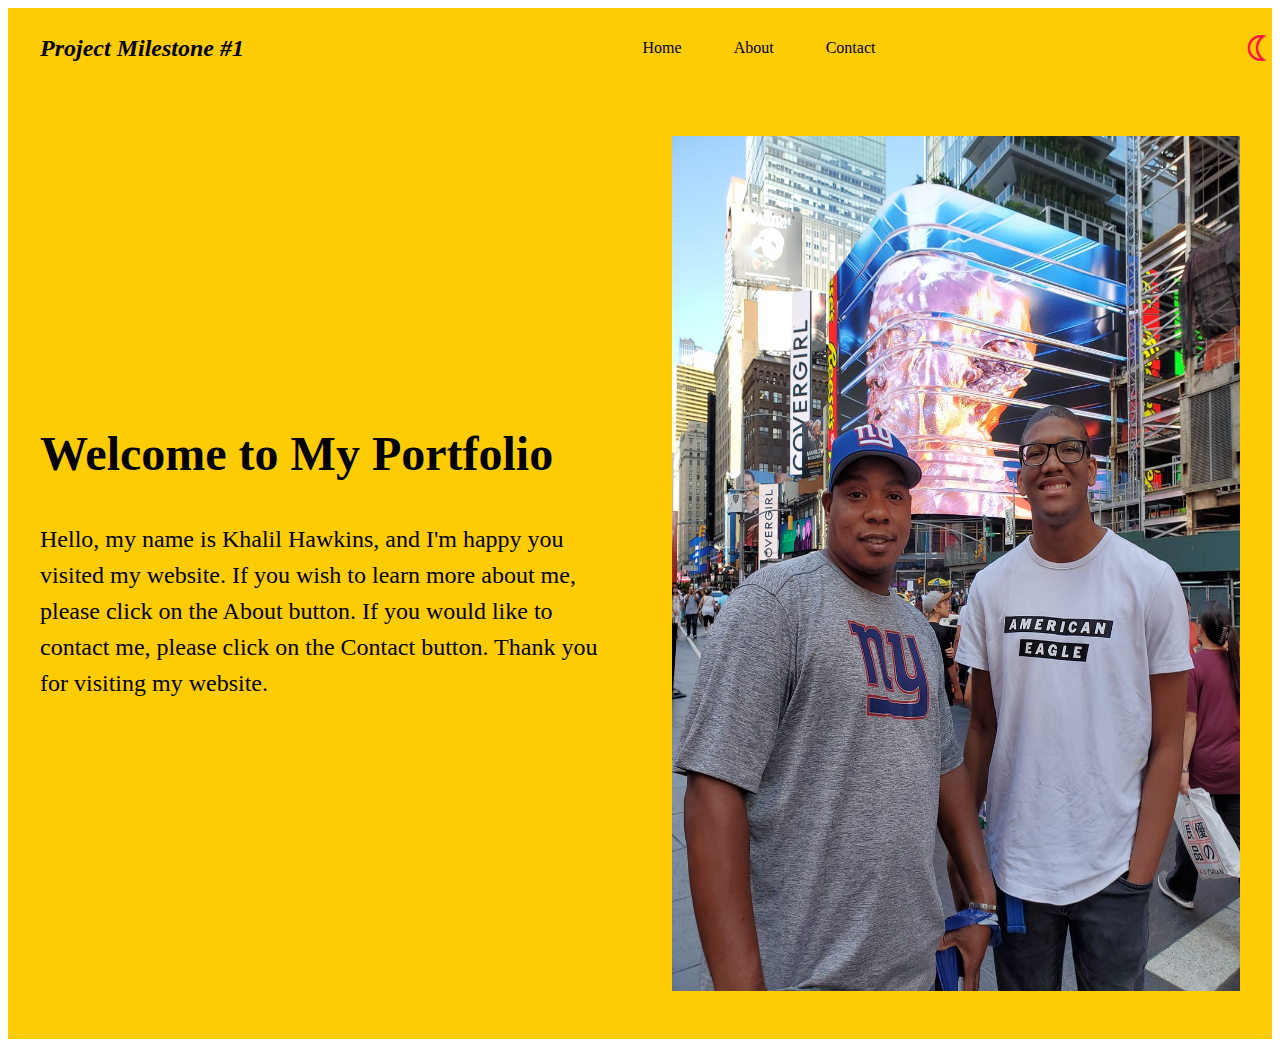
<file: index.html>
<!DOCTYPE html>
<html lang="en">
<head>
    <meta charset="UTF-8">
    <meta name="viewport" content="width=device-width, initial-scale=1">
    <title>Project Milestone #1</title>
    <link rel="stylesheet" href="style.css"> <!-- Link to external stylesheet -->
</head>
<body>
    <nav>
        <div class="logo">Project Milestone #1</div> <!-- Logo for the website -->
        <div class="nav-items">
            <a href="index.html">Home</a> <!-- Navigation link to Home page -->
            <a href="About.html">About</a> <!-- Navigation link to About page -->
            <a href="Contact.html">Contact</a> <!-- Navigation link to Contact page -->
        </div>
      <!-- Moon icon for dark mode -->
        <img src="redmoon.png" id="icon" alt="icon"> 
    </nav>
    <section class="portfolio"> <!-- Portfolio section -->
        <div class="portfolio-container">
            <div class="column-left">
                <h1>Welcome to My Portfolio</h1> <!-- Heading for the portfolio section -->
                <p>Hello, my name is Khalil Hawkins, and I'm happy you visited my website. If you wish to learn more about me, please click on the About button. If you would like to contact me, please click on the Contact button. Thank you for visiting my website.</p> <!-- Introduction text -->
            </div>
            <div class="column-right">
                
                <img src="khalil.jpg" alt="illustration" class="portfolio-image"> <!-- Image of Khalil (illustration) -->
            </div>
        </div>
    </section>
    <script>
        var icon = document.getElementById("icon");
        icon.onclick = function() {
            document.body.classList.toggle("dark-theme"); // Toggle dark theme when icon is clicked
        };
    </script>
</body>
</html>
</file>
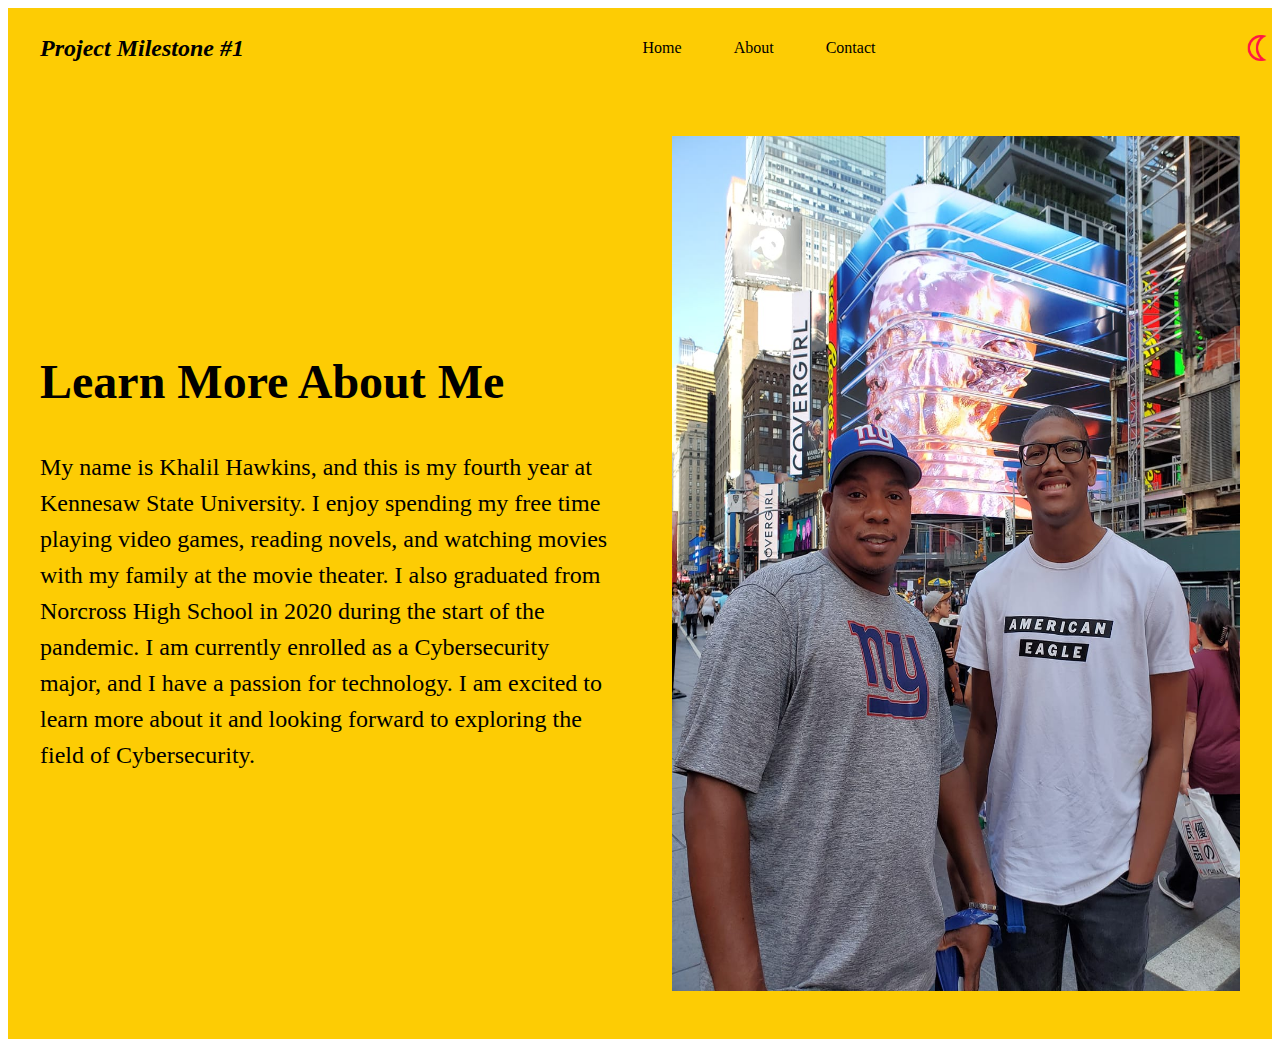
<file: About.html>
<!DOCTYPE html>
<html lang="en">
<head>
    <!-- Meta information -->
    <meta charset="UTF-8">
    <meta name="viewport" content="width=device-width, initial-scale=1">
    <title>Project Milestone #1</title>

    <!-- External stylesheet -->
    <link rel="stylesheet" href="style.css">
</head>
<body>
    <!-- Navigation bar -->
    <nav>
        <div class="logo">Project Milestone #1</div>
        <div class="nav-items">
            <a href="index.html">Home</a>
            <a href="About.html">About</a>
            <a href="Contact.html">Contact</a>
        </div>
        <!-- Moon icon for dark mode -->
        <img src="redmoon.png" id="icon" alt="icon">
    </nav>

    <!-- Contact section -->
    <section class="portfolio">
        <div class="portfolio-container">
            <div class="column-left">
                <!-- Introduction -->
                <h1>Learn More About Me</h1>
                <p>My name is Khalil Hawkins, and this is my fourth year at Kennesaw State University. I enjoy spending my free time playing video games, reading novels, and watching movies with my family at the movie theater. I also graduated from Norcross High School in 2020 during the start of the pandemic. I am currently enrolled as a Cybersecurity major, and I have a passion for technology. I am excited to learn more about it and looking forward to exploring the field of Cybersecurity.</p>
            </div>
            <div class="column-right">
                <!-- Placeholder for the photo -->
                <img src="khalil.jpg" alt="illustration" class="portfolio-image">
            </div>
        </div>
    </section>

    <!-- Dark theme toggle script -->
    <script>
        var icon = document.getElementById("icon");
        icon.onclick = function() {
            document.body.classList.toggle("dark-theme");
        };
    </script>
</body>
</html
</file>
<file: style.css>
{
boxing-sizing: border-box;
margin: 0;
padding: 0;
font-family: 'Trebuchet MS', 'Lucida Sans Unicode', 'Lucida Grande', 'Lucida Sans', Arial, sans-serif;
}
/*dark theme*/
:root {
  --primary-color: #fdcc04; /* Primary color (yellow) */
  --secondary-color: #000; /* Secondary color (black) */
}

/* Apply the dark theme styles */
.dark-theme {
  --primary-color: #000; /* Override primary color for dark theme */
  --secondary-color: #fdcc04; /* Override secondary color for dark theme */
}

/* Navigation bar styling */
nav {
  height: 80px;
  background: var(--primary-color); /* Use the primary color as the background */
  display: flex;
  justify-content: space-between;
  align-items: center;
  padding: 0rem calc((100vw - 1300px) / 2);
}

/* Logo styling */
.logo {
  color: var(--secondary-color); /* Set logo color to secondary color */
  font-size: 1.5rem;
  font-weight: bold;
  font-style: italic;
  padding: 0 2rem;
}

/* Navigation links styling */
nav a {
  text-decoration: none;
  color: var(--secondary-color); /* Set link color to secondary color */
  padding: 0 1.5rem;
}

/* Portfolio section styling */
.portfolio {
  background: var(--primary-color); /* Use primary color as the background */
}

/* Portfolio container layout */
.portfolio-container {
  display: grid;
  grid-template-columns: 1fr 1fr;
  height: 95vh;
  padding: 3rem calc((100vw - 1300px) / 2);
}

/* Left column styling */
.column-left {
  display: flex;
  flex-direction: column;
  justify-content: center;
  align-items: flex-start;
  color: var(--secondary-color); /* Set text color to secondary color */
  padding: 0rem 2rem;
}

.column-left h1 {
  margin-bottom: 1rem;
  font-size: 3rem;
}

.column-left p {
  margin-bottom: 2rem;
  font-size: 1.5rem;
  line-height: 1.5;
}

/* Button styling */
button {
  padding: 1rem 3rem;
  font-size: 1rem;
  border: none;
  color: var(--primary-color); /* Set button text color to primary color */
  background: var(--secondary-color); /* Set button background color to secondary color */
  cursor: pointer;
  border-radius: 50px;
}

button:hover {
  background: #fff; /* On hover, change background to white */
  color: var(--secondary-color); /* Change text color to secondary color */
}

/* Right column styling */
.column-right {
  display: flex;
  justify-content: center;
  align-items: center;
  padding: 0rem 2rem;
}

/* Portfolio image styling */
.portfolio-image {
  width: 100%;
  height: 100%;
}

/* Media query for smaller screens */
@media screen and (max-width: 768px) {
  .hero-container {
    grid-template-columns: 1fr;
  }
}

/* Icon styling */
#icon {
  width: 30px;
  cursor: pointer;
}
</file>
